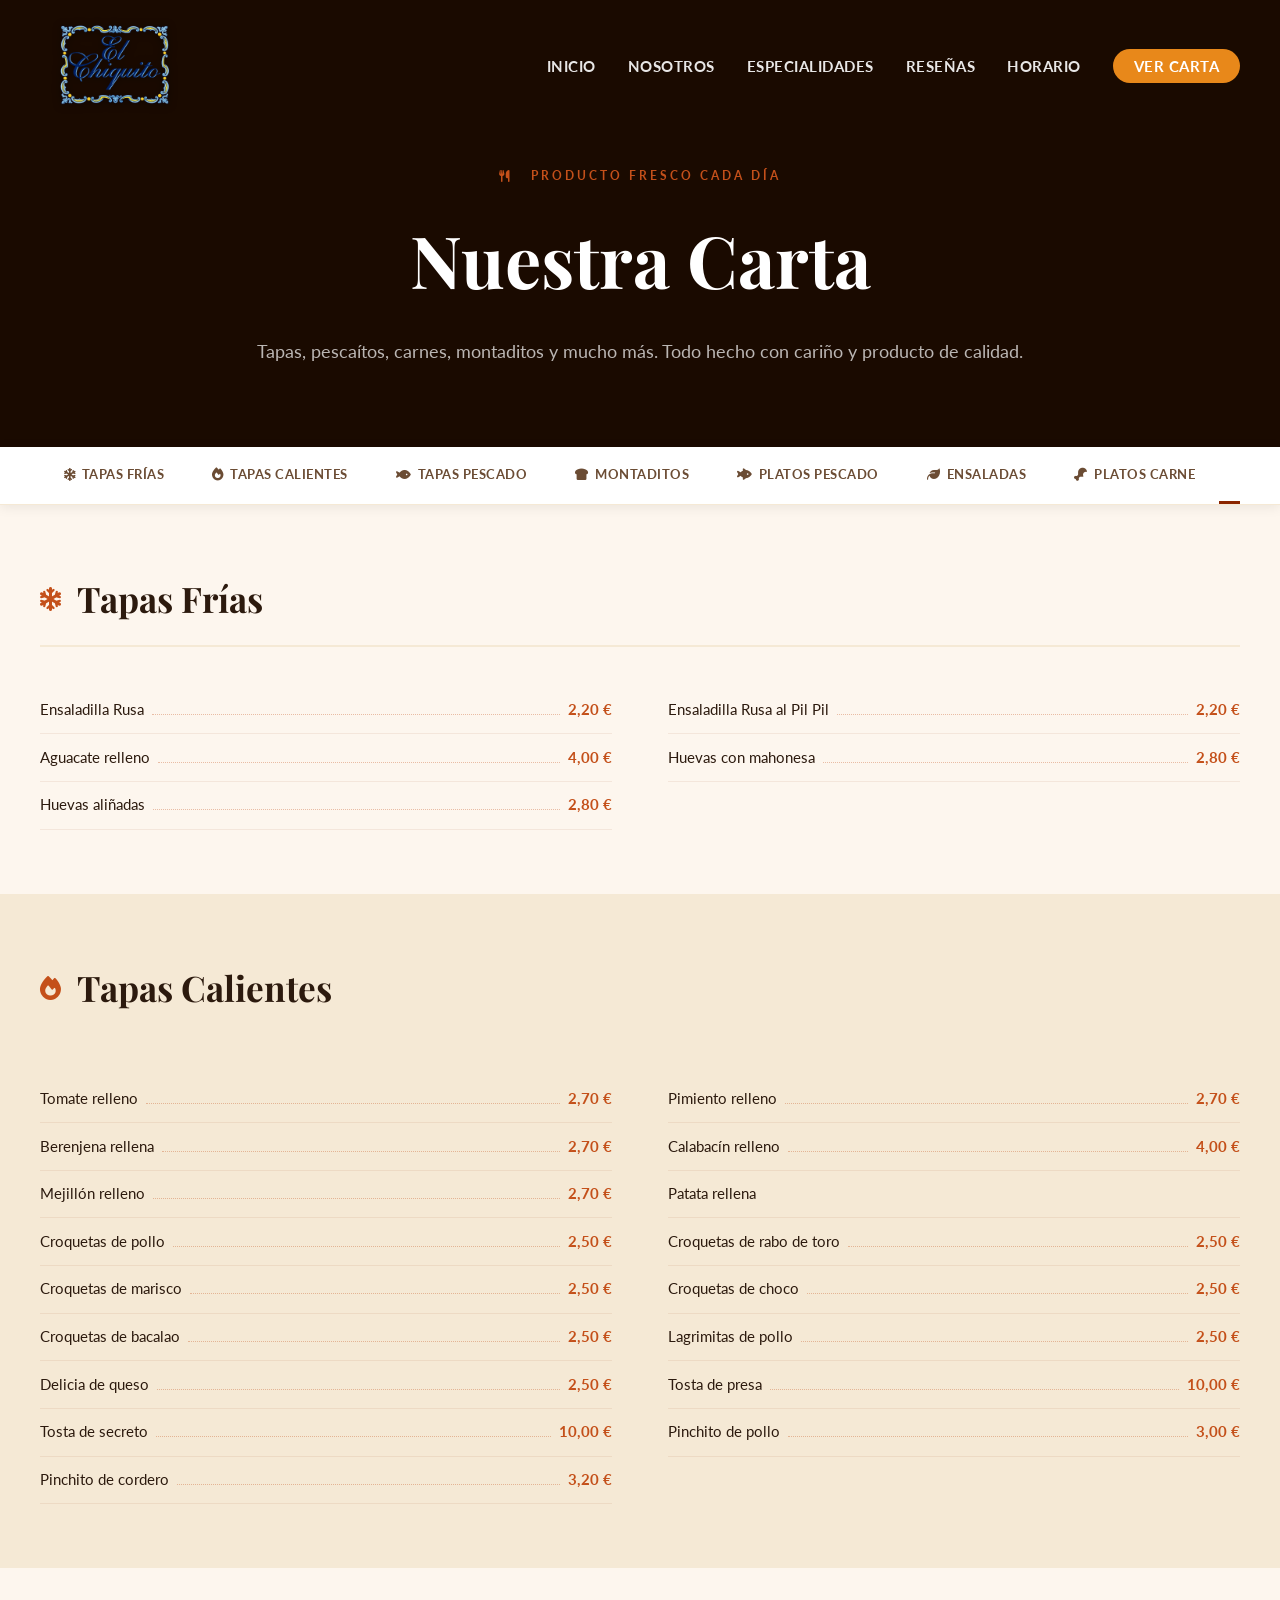
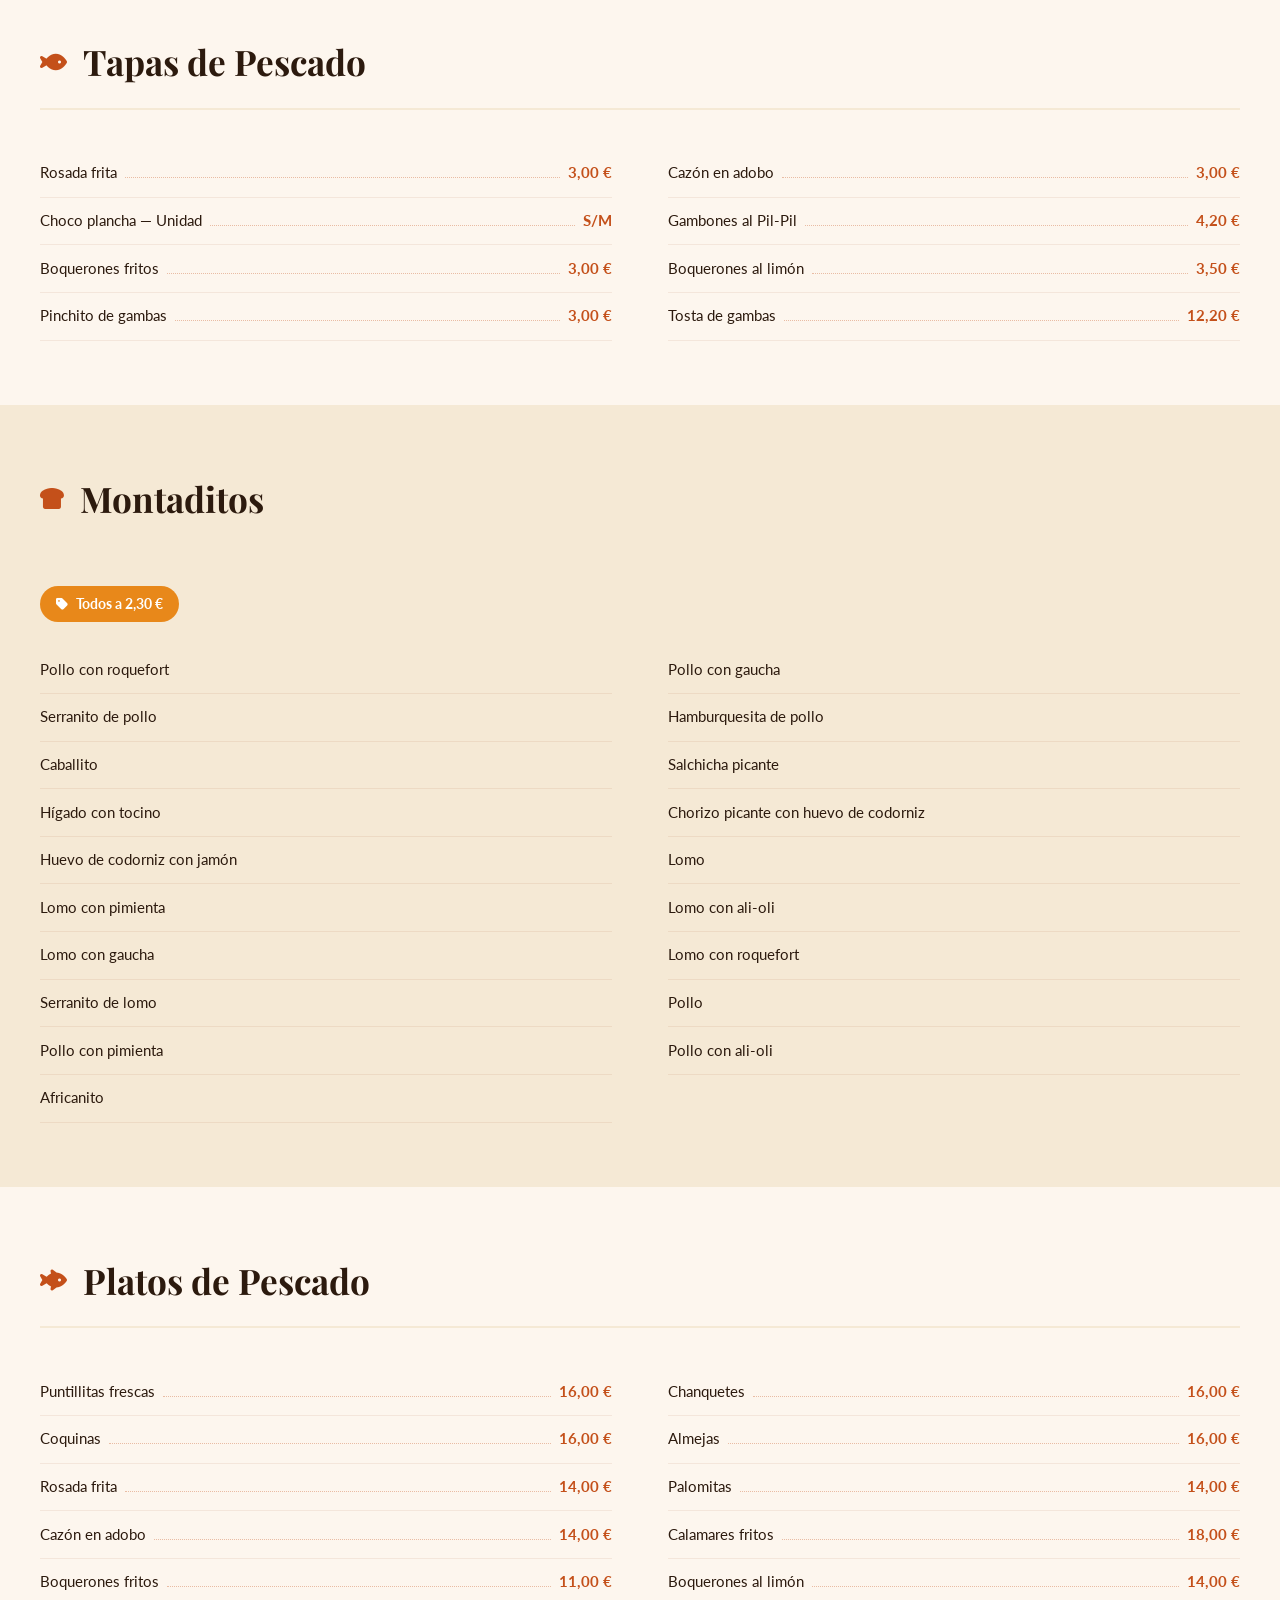
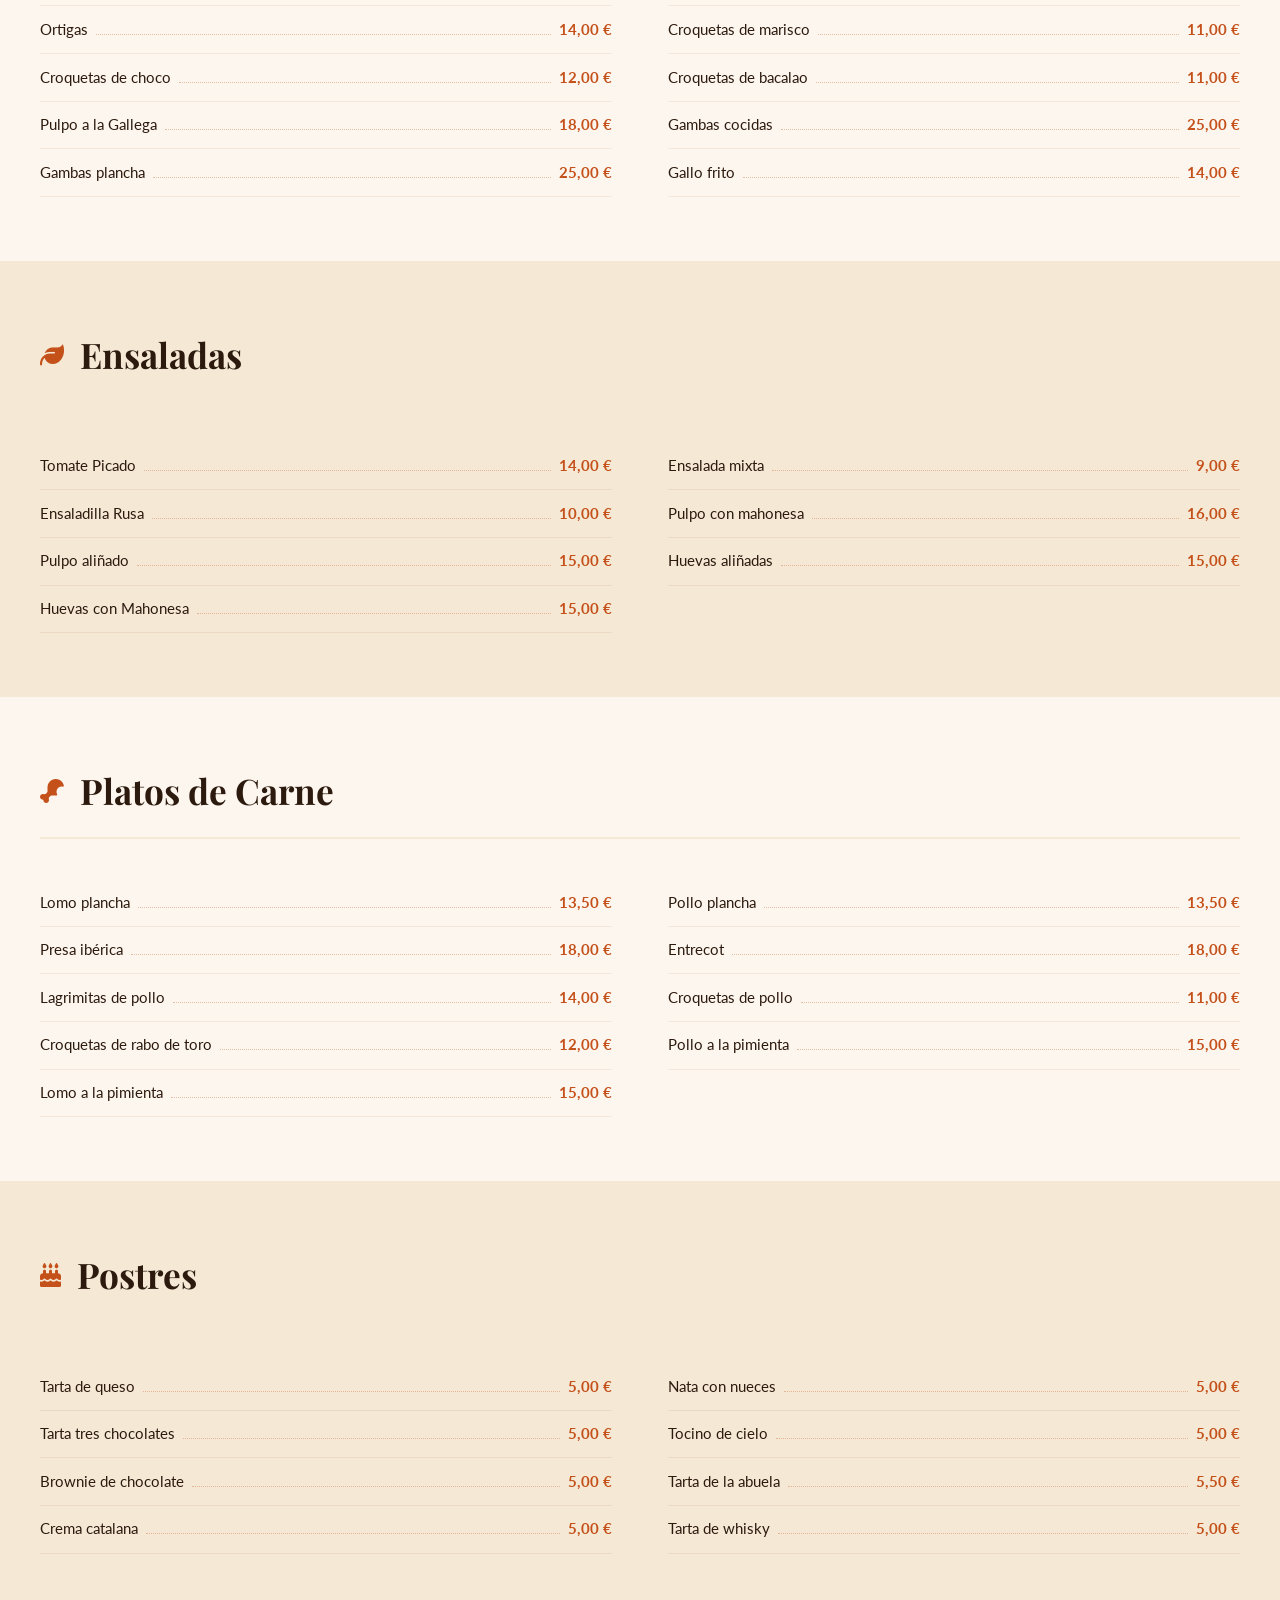
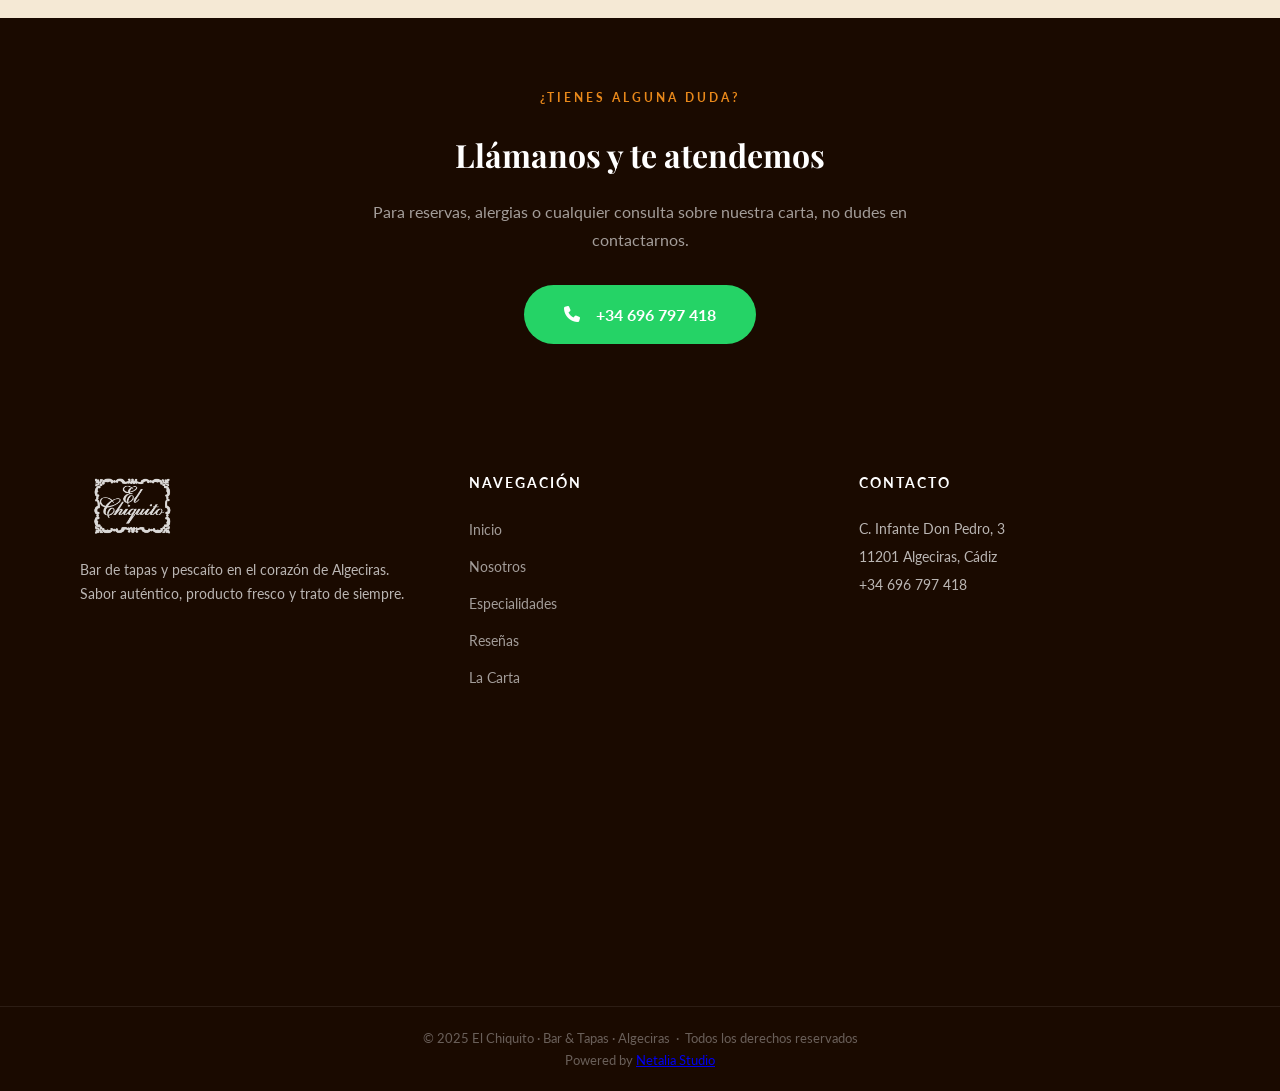
<file: carta.html>
<!DOCTYPE html>
<html lang="es">
<head>
  <meta charset="UTF-8">
  <meta name="viewport" content="width=device-width, initial-scale=1.0">
  <title>La Carta — El Chiquito · Algeciras</title>
  <meta name="description" content="Carta completa de El Chiquito: tapas, platos de pescado, carne, ensaladas, montaditos y postres. Bar de tapas en Algeciras, Campo de Gibraltar.">
  <meta name="robots" content="index, follow">
  <link rel="canonical" href="https://barchiquito.es/carta.html">

  <!-- Open Graph -->
  <meta property="og:type" content="website">
  <meta property="og:url" content="https://barchiquito.es/carta.html">
  <meta property="og:title" content="La Carta — El Chiquito · Algeciras">
  <meta property="og:description" content="Carta completa de El Chiquito: tapas, platos de pescado, carne, ensaladas, montaditos y postres.">
  <meta property="og:image" content="https://barchiquito.es/bar-el-chiquito-algeciras.webp">
  <meta property="og:locale" content="es_ES">
  <meta property="og:site_name" content="Bar El Chiquito">

  <!-- Twitter Card -->
  <meta name="twitter:card" content="summary_large_image">
  <meta name="twitter:title" content="La Carta — El Chiquito · Algeciras">
  <meta name="twitter:description" content="Carta completa de El Chiquito: tapas, platos de pescado, carne, ensaladas, montaditos y postres.">
  <meta name="twitter:image" content="https://barchiquito.es/bar-el-chiquito-algeciras.webp">

  <!-- Favicon -->
  <link rel="icon" href="favicon.svg" type="image/svg+xml">
  <link rel="apple-touch-icon" href="assets/logo.webp">

  <!-- Preconnect -->
  <link rel="preconnect" href="https://fonts.googleapis.com">
  <link rel="preconnect" href="https://fonts.gstatic.com" crossorigin>
  <link rel="preconnect" href="https://cdnjs.cloudflare.com">

  <!-- Google Fonts -->
  <link href="https://fonts.googleapis.com/css2?family=Playfair+Display:wght@400;600;700&family=Lato:wght@300;400;700&display=swap" rel="stylesheet">

  <!-- Estilos -->
  <link rel="stylesheet" href="assets/css/style.css">
  <link rel="stylesheet" href="https://cdnjs.cloudflare.com/ajax/libs/font-awesome/6.5.0/css/all.min.css">

  <!-- Schema.org: Menú -->
  <script type="application/ld+json">
  {
    "@context": "https://schema.org",
    "@type": "Menu",
    "name": "Carta de Bar El Chiquito",
    "url": "https://barchiquito.es/carta.html",
    "inLanguage": "es",
    "hasMenuSection": [
      { "@type": "MenuSection", "name": "Tapas Frías" },
      { "@type": "MenuSection", "name": "Tapas Calientes" },
      { "@type": "MenuSection", "name": "Tapas de Pescado" },
      { "@type": "MenuSection", "name": "Montaditos" },
      { "@type": "MenuSection", "name": "Platos de Pescado" },
      { "@type": "MenuSection", "name": "Ensaladas" },
      { "@type": "MenuSection", "name": "Platos de Carne" },
      { "@type": "MenuSection", "name": "Postres" }
    ]
  }
  </script>
</head>
<body>

  <!-- NAVBAR -->
  <nav class="navbar scrolled">
    <a href="index.html" class="navbar-brand">
      <img src="assets/logo.webp" alt="El Chiquito" class="navbar-logo">
    </a>
    <ul class="nav-links">
      <li><a href="index.html">Inicio</a></li>
      <li><a href="index.html#nosotros">Nosotros</a></li>
      <li><a href="index.html#especialidades">Especialidades</a></li>
      <li><a href="index.html#resenas">Reseñas</a></li>
      <li><a href="index.html#horario">Horario</a></li>
      <li><a href="carta.html" class="nav-cta active">Ver Carta</a></li>
    </ul>
    <button class="hamburger" aria-label="Abrir menú">
      <span></span><span></span><span></span>
    </button>
  </nav>

  <!-- CARTA HERO -->
  <div class="carta-hero">
    <div class="carta-hero-content">
      <span class="section-label"><i class="fa-solid fa-utensils"></i> &nbsp; Producto fresco cada día</span>
      <h1>Nuestra Carta</h1>
      <p>Tapas, pescaítos, carnes, montaditos y mucho más. Todo hecho con cariño y producto de calidad.</p>
    </div>
  </div>

  <!-- CARTA NAV TABS -->
  <nav class="carta-nav">
    <div class="carta-nav-inner">
      <a href="#tapas-frias" class="carta-tab active"><i class="fa-solid fa-snowflake"></i> Tapas Frías</a>
      <a href="#tapas-calientes" class="carta-tab"><i class="fa-solid fa-fire"></i> Tapas Calientes</a>
      <a href="#tapas-pescado" class="carta-tab"><i class="fa-solid fa-fish"></i> Tapas Pescado</a>
      <a href="#montaditos" class="carta-tab"><i class="fa-solid fa-bread-slice"></i> Montaditos</a>
      <a href="#platos-pescado" class="carta-tab"><i class="fa-solid fa-fish-fins"></i> Platos Pescado</a>
      <a href="#ensaladas" class="carta-tab"><i class="fa-solid fa-leaf"></i> Ensaladas</a>
      <a href="#platos-carne" class="carta-tab"><i class="fa-solid fa-drumstick-bite"></i> Platos Carne</a>
      <a href="#postres" class="carta-tab"><i class="fa-solid fa-cake-candles"></i> Postres</a>
    </div>
  </nav>

  <!-- CARTA CONTENT -->
  <div class="carta-wrapper">

    <!-- TAPAS FRÍAS -->
    <div class="carta-section-wrap" id="tapas-frias" data-section="tapas-frias">
      <div class="carta-inner">
        <div class="carta-section-title reveal">
          <i class="fa-solid fa-snowflake"></i>
          <h2>Tapas Frías</h2>
        </div>
        <div class="menu-grid reveal">
          <div class="menu-item"><span class="menu-item-name">Ensaladilla Rusa</span><span class="menu-item-dots"></span><span class="menu-item-price">2,20 €</span></div>
          <div class="menu-item"><span class="menu-item-name">Ensaladilla Rusa al Pil Pil</span><span class="menu-item-dots"></span><span class="menu-item-price">2,20 €</span></div>
          <div class="menu-item"><span class="menu-item-name">Aguacate relleno</span><span class="menu-item-dots"></span><span class="menu-item-price">4,00 €</span></div>
          <div class="menu-item"><span class="menu-item-name">Huevas con mahonesa</span><span class="menu-item-dots"></span><span class="menu-item-price">2,80 €</span></div>
          <div class="menu-item"><span class="menu-item-name">Huevas aliñadas</span><span class="menu-item-dots"></span><span class="menu-item-price">2,80 €</span></div>
        </div>
      </div>
    </div>

    <!-- TAPAS CALIENTES -->
    <div class="carta-section-wrap" id="tapas-calientes" data-section="tapas-calientes">
      <div class="carta-inner">
        <div class="carta-section-title reveal">
          <i class="fa-solid fa-fire"></i>
          <h2>Tapas Calientes</h2>
        </div>
        <div class="menu-grid reveal">
          <div class="menu-item"><span class="menu-item-name">Tomate relleno</span><span class="menu-item-dots"></span><span class="menu-item-price">2,70 €</span></div>
          <div class="menu-item"><span class="menu-item-name">Pimiento relleno</span><span class="menu-item-dots"></span><span class="menu-item-price">2,70 €</span></div>
          <div class="menu-item"><span class="menu-item-name">Berenjena rellena</span><span class="menu-item-dots"></span><span class="menu-item-price">2,70 €</span></div>
          <div class="menu-item"><span class="menu-item-name">Calabacín relleno</span><span class="menu-item-dots"></span><span class="menu-item-price">4,00 €</span></div>
          <div class="menu-item"><span class="menu-item-name">Mejillón relleno</span><span class="menu-item-dots"></span><span class="menu-item-price">2,70 €</span></div>
          <div class="menu-item"><span class="menu-item-name">Patata rellena</span></div>
          <div class="menu-item"><span class="menu-item-name">Croquetas de pollo</span><span class="menu-item-dots"></span><span class="menu-item-price">2,50 €</span></div>
          <div class="menu-item"><span class="menu-item-name">Croquetas de rabo de toro</span><span class="menu-item-dots"></span><span class="menu-item-price">2,50 €</span></div>
          <div class="menu-item"><span class="menu-item-name">Croquetas de marisco</span><span class="menu-item-dots"></span><span class="menu-item-price">2,50 €</span></div>
          <div class="menu-item"><span class="menu-item-name">Croquetas de choco</span><span class="menu-item-dots"></span><span class="menu-item-price">2,50 €</span></div>
          <div class="menu-item"><span class="menu-item-name">Croquetas de bacalao</span><span class="menu-item-dots"></span><span class="menu-item-price">2,50 €</span></div>
          <div class="menu-item"><span class="menu-item-name">Lagrimitas de pollo</span><span class="menu-item-dots"></span><span class="menu-item-price">2,50 €</span></div>
          <div class="menu-item"><span class="menu-item-name">Delicia de queso</span><span class="menu-item-dots"></span><span class="menu-item-price">2,50 €</span></div>
          <div class="menu-item"><span class="menu-item-name">Tosta de presa</span><span class="menu-item-dots"></span><span class="menu-item-price">10,00 €</span></div>
          <div class="menu-item"><span class="menu-item-name">Tosta de secreto</span><span class="menu-item-dots"></span><span class="menu-item-price">10,00 €</span></div>
          <div class="menu-item"><span class="menu-item-name">Pinchito de pollo</span><span class="menu-item-dots"></span><span class="menu-item-price">3,00 €</span></div>
          <div class="menu-item"><span class="menu-item-name">Pinchito de cordero</span><span class="menu-item-dots"></span><span class="menu-item-price">3,20 €</span></div>
        </div>
      </div>
    </div>

    <!-- TAPAS DE PESCADO -->
    <div class="carta-section-wrap" id="tapas-pescado" data-section="tapas-pescado">
      <div class="carta-inner">
        <div class="carta-section-title reveal">
          <i class="fa-solid fa-fish"></i>
          <h2>Tapas de Pescado</h2>
        </div>
        <div class="menu-grid reveal">
          <div class="menu-item"><span class="menu-item-name">Rosada frita</span><span class="menu-item-dots"></span><span class="menu-item-price">3,00 €</span></div>
          <div class="menu-item"><span class="menu-item-name">Cazón en adobo</span><span class="menu-item-dots"></span><span class="menu-item-price">3,00 €</span></div>
          <div class="menu-item"><span class="menu-item-name">Choco plancha — Unidad</span><span class="menu-item-dots"></span><span class="menu-item-price">S/M</span></div>
          <div class="menu-item"><span class="menu-item-name">Gambones al Pil-Pil</span><span class="menu-item-dots"></span><span class="menu-item-price">4,20 €</span></div>
          <div class="menu-item"><span class="menu-item-name">Boquerones fritos</span><span class="menu-item-dots"></span><span class="menu-item-price">3,00 €</span></div>
          <div class="menu-item"><span class="menu-item-name">Boquerones al limón</span><span class="menu-item-dots"></span><span class="menu-item-price">3,50 €</span></div>
          <div class="menu-item"><span class="menu-item-name">Pinchito de gambas</span><span class="menu-item-dots"></span><span class="menu-item-price">3,00 €</span></div>
          <div class="menu-item"><span class="menu-item-name">Tosta de gambas</span><span class="menu-item-dots"></span><span class="menu-item-price">12,20 €</span></div>
        </div>
      </div>
    </div>

    <!-- MONTADITOS -->
    <div class="carta-section-wrap" id="montaditos" data-section="montaditos">
      <div class="carta-inner">
        <div class="carta-section-title reveal">
          <i class="fa-solid fa-bread-slice"></i>
          <h2>Montaditos</h2>
        </div>
        <div class="reveal">
          <span class="montaditos-note"><i class="fa-solid fa-tag"></i> Todos a 2,30 €</span>
        </div>
        <div class="menu-grid reveal">
          <div class="menu-item"><span class="menu-item-name">Pollo con roquefort</span></div>
          <div class="menu-item"><span class="menu-item-name">Pollo con gaucha</span></div>
          <div class="menu-item"><span class="menu-item-name">Serranito de pollo</span></div>
          <div class="menu-item"><span class="menu-item-name">Hamburquesita de pollo</span></div>
          <div class="menu-item"><span class="menu-item-name">Caballito</span></div>
          <div class="menu-item"><span class="menu-item-name">Salchicha picante</span></div>
          <div class="menu-item"><span class="menu-item-name">Hígado con tocino</span></div>
          <div class="menu-item"><span class="menu-item-name">Chorizo picante con huevo de codorniz</span></div>
          <div class="menu-item"><span class="menu-item-name">Huevo de codorniz con jamón</span></div>
          <div class="menu-item"><span class="menu-item-name">Lomo</span></div>
          <div class="menu-item"><span class="menu-item-name">Lomo con pimienta</span></div>
          <div class="menu-item"><span class="menu-item-name">Lomo con ali-oli</span></div>
          <div class="menu-item"><span class="menu-item-name">Lomo con gaucha</span></div>
          <div class="menu-item"><span class="menu-item-name">Lomo con roquefort</span></div>
          <div class="menu-item"><span class="menu-item-name">Serranito de lomo</span></div>
          <div class="menu-item"><span class="menu-item-name">Pollo</span></div>
          <div class="menu-item"><span class="menu-item-name">Pollo con pimienta</span></div>
          <div class="menu-item"><span class="menu-item-name">Pollo con ali-oli</span></div>
          <div class="menu-item"><span class="menu-item-name">Africanito</span></div>
          
        </div>
      </div>
    </div>

    <!-- PLATOS DE PESCADO -->
    <div class="carta-section-wrap" id="platos-pescado" data-section="platos-pescado">
      <div class="carta-inner">
        <div class="carta-section-title reveal">
          <i class="fa-solid fa-fish-fins"></i>
          <h2>Platos de Pescado</h2>
        </div>
        <div class="menu-grid reveal">
          <div class="menu-item"><span class="menu-item-name">Puntillitas frescas</span><span class="menu-item-dots"></span><span class="menu-item-price">16,00 €</span></div>
          <div class="menu-item"><span class="menu-item-name">Chanquetes</span><span class="menu-item-dots"></span><span class="menu-item-price">16,00 €</span></div>
          <div class="menu-item"><span class="menu-item-name">Coquinas</span><span class="menu-item-dots"></span><span class="menu-item-price">16,00 €</span></div>
          <div class="menu-item"><span class="menu-item-name">Almejas</span><span class="menu-item-dots"></span><span class="menu-item-price">16,00 €</span></div>
          <div class="menu-item"><span class="menu-item-name">Rosada frita</span><span class="menu-item-dots"></span><span class="menu-item-price">14,00 €</span></div>
          <div class="menu-item"><span class="menu-item-name">Palomitas</span><span class="menu-item-dots"></span><span class="menu-item-price">14,00 €</span></div>
          <div class="menu-item"><span class="menu-item-name">Cazón en adobo</span><span class="menu-item-dots"></span><span class="menu-item-price">14,00 €</span></div>
          <div class="menu-item"><span class="menu-item-name">Calamares fritos</span><span class="menu-item-dots"></span><span class="menu-item-price">18,00 €</span></div>
          <div class="menu-item"><span class="menu-item-name">Boquerones fritos</span><span class="menu-item-dots"></span><span class="menu-item-price">11,00 €</span></div>
          <div class="menu-item"><span class="menu-item-name">Boquerones al limón</span><span class="menu-item-dots"></span><span class="menu-item-price">14,00 €</span></div>
          <div class="menu-item"><span class="menu-item-name">Ortigas</span><span class="menu-item-dots"></span><span class="menu-item-price">14,00 €</span></div>
          <div class="menu-item"><span class="menu-item-name">Croquetas de marisco</span><span class="menu-item-dots"></span><span class="menu-item-price">11,00 €</span></div>
          <div class="menu-item"><span class="menu-item-name">Croquetas de choco</span><span class="menu-item-dots"></span><span class="menu-item-price">12,00 €</span></div>
          <div class="menu-item"><span class="menu-item-name">Croquetas de bacalao</span><span class="menu-item-dots"></span><span class="menu-item-price">11,00 €</span></div>
          <div class="menu-item"><span class="menu-item-name">Pulpo a la Gallega</span><span class="menu-item-dots"></span><span class="menu-item-price">18,00 €</span></div>
          <div class="menu-item"><span class="menu-item-name">Gambas cocidas</span><span class="menu-item-dots"></span><span class="menu-item-price">25,00 €</span></div>
          <div class="menu-item"><span class="menu-item-name">Gambas plancha</span><span class="menu-item-dots"></span><span class="menu-item-price">25,00 €</span></div>
          <div class="menu-item"><span class="menu-item-name">Gallo frito</span><span class="menu-item-dots"></span><span class="menu-item-price">14,00 €</span></div>
        </div>
      </div>
    </div>

    <!-- ENSALADAS -->
    <div class="carta-section-wrap" id="ensaladas" data-section="ensaladas">
      <div class="carta-inner">
        <div class="carta-section-title reveal">
          <i class="fa-solid fa-leaf"></i>
          <h2>Ensaladas</h2>
        </div>
        <div class="menu-grid reveal">
          <div class="menu-item"><span class="menu-item-name">Tomate Picado</span><span class="menu-item-dots"></span><span class="menu-item-price">14,00 €</span></div>
          <div class="menu-item"><span class="menu-item-name">Ensalada mixta</span><span class="menu-item-dots"></span><span class="menu-item-price">9,00 €</span></div>
          <div class="menu-item"><span class="menu-item-name">Ensaladilla Rusa</span><span class="menu-item-dots"></span><span class="menu-item-price">10,00 €</span></div>
          <div class="menu-item"><span class="menu-item-name">Pulpo con mahonesa</span><span class="menu-item-dots"></span><span class="menu-item-price">16,00 €</span></div>
          <div class="menu-item"><span class="menu-item-name">Pulpo aliñado</span><span class="menu-item-dots"></span><span class="menu-item-price">15,00 €</span></div>
          <div class="menu-item"><span class="menu-item-name">Huevas aliñadas</span><span class="menu-item-dots"></span><span class="menu-item-price">15,00 €</span></div>
          <div class="menu-item"><span class="menu-item-name">Huevas con Mahonesa</span><span class="menu-item-dots"></span><span class="menu-item-price">15,00 €</span></div>
        </div>
      </div>
    </div>

    <!-- PLATOS DE CARNE -->
    <div class="carta-section-wrap" id="platos-carne" data-section="platos-carne">
      <div class="carta-inner">
        <div class="carta-section-title reveal">
          <i class="fa-solid fa-drumstick-bite"></i>
          <h2>Platos de Carne</h2>
        </div>
        <div class="menu-grid reveal">
          <div class="menu-item"><span class="menu-item-name">Lomo plancha</span><span class="menu-item-dots"></span><span class="menu-item-price">13,50 €</span></div>
          <div class="menu-item"><span class="menu-item-name">Pollo plancha</span><span class="menu-item-dots"></span><span class="menu-item-price">13,50 €</span></div>
          <div class="menu-item"><span class="menu-item-name">Presa ibérica</span><span class="menu-item-dots"></span><span class="menu-item-price">18,00 €</span></div>
          <div class="menu-item"><span class="menu-item-name">Entrecot</span><span class="menu-item-dots"></span><span class="menu-item-price">18,00 €</span></div>
          <div class="menu-item"><span class="menu-item-name">Lagrimitas de pollo</span><span class="menu-item-dots"></span><span class="menu-item-price">14,00 €</span></div>
          <div class="menu-item"><span class="menu-item-name">Croquetas de pollo</span><span class="menu-item-dots"></span><span class="menu-item-price">11,00 €</span></div>
          <div class="menu-item"><span class="menu-item-name">Croquetas de rabo de toro</span><span class="menu-item-dots"></span><span class="menu-item-price">12,00 €</span></div>
          <div class="menu-item"><span class="menu-item-name">Pollo a la pimienta</span><span class="menu-item-dots"></span><span class="menu-item-price">15,00 €</span></div>
          <div class="menu-item"><span class="menu-item-name">Lomo a la pimienta</span><span class="menu-item-dots"></span><span class="menu-item-price">15,00 €</span></div>
        </div>
      </div>
    </div>

    <!-- POSTRES -->
    <div class="carta-section-wrap" id="postres" data-section="postres">
      <div class="carta-inner">
        <div class="carta-section-title reveal">
          <i class="fa-solid fa-cake-candles"></i>
          <h2>Postres</h2>
        </div>
        <div class="menu-grid reveal">
          <div class="menu-item"><span class="menu-item-name">Tarta de queso</span><span class="menu-item-dots"></span><span class="menu-item-price">5,00 €</span></div>
          <div class="menu-item"><span class="menu-item-name">Nata con nueces</span><span class="menu-item-dots"></span><span class="menu-item-price">5,00 €</span></div>
          <div class="menu-item"><span class="menu-item-name">Tarta tres chocolates</span><span class="menu-item-dots"></span><span class="menu-item-price">5,00 €</span></div>
          <div class="menu-item"><span class="menu-item-name">Tocino de cielo</span><span class="menu-item-dots"></span><span class="menu-item-price">5,00 €</span></div>
          <div class="menu-item"><span class="menu-item-name">Brownie de chocolate</span><span class="menu-item-dots"></span><span class="menu-item-price">5,00 €</span></div>
          <div class="menu-item"><span class="menu-item-name">Tarta de la abuela</span><span class="menu-item-dots"></span><span class="menu-item-price">5,50 €</span></div>
          <div class="menu-item"><span class="menu-item-name">Crema catalana</span><span class="menu-item-dots"></span><span class="menu-item-price">5,00 €</span></div>
          <div class="menu-item"><span class="menu-item-name">Tarta de whisky</span><span class="menu-item-dots"></span><span class="menu-item-price">5,00 €</span></div>
        </div>
      </div>
    </div>

  </div><!-- end carta-wrapper -->

  <!-- CTA LLAMADA -->
  <section style="background: var(--color-bg-dark); padding:4rem 2.5rem; text-align:center;">
    <div style="max-width:600px; margin:0 auto;">
      <span class="section-label" style="color:var(--color-accent);">¿Tienes alguna duda?</span>
      <h2 style="font-family:var(--font-heading); color:#fff; font-size:2rem; margin:0.5rem 0 1rem;">Llámanos y te atendemos</h2>
      <p style="color:rgba(255,255,255,0.6); margin-bottom:2rem;">Para reservas, alergias o cualquier consulta sobre nuestra carta, no dudes en contactarnos.</p>
      <a href="tel:+34696797418" class="btn btn-phone">
        <i class="fa-solid fa-phone"></i> &nbsp; +34 696 797 418
      </a>
    </div>
  </section>

  <!-- FOOTER -->
  <footer>
    <div class="footer-top">
      <div class="footer-brand">
        <img src="assets/logo.webp" alt="El Chiquito" class="footer-logo" loading="lazy">
        <p>Bar de tapas y pescaíto en el corazón de Algeciras. Sabor auténtico, producto fresco y trato de siempre.</p>
      </div>
      <div class="footer-links">
        <h4>Navegación</h4>
        <ul>
          <li><a href="index.html">Inicio</a></li>
          <li><a href="index.html#nosotros">Nosotros</a></li>
          <li><a href="index.html#especialidades">Especialidades</a></li>
          <li><a href="index.html#resenas">Reseñas</a></li>
          <li><a href="carta.html">La Carta</a></li>
        </ul>
      </div>
      <div class="footer-contact-col">
        <h4>Contacto</h4>
        <p>
          C. Infante Don Pedro, 3<br>
          11201 Algeciras, Cádiz<br>
          <a href="tel:+34696797418">+34 696 797 418</a>
        </p>
      </div>
    </div>
    <div class="footer-map">
      <iframe
        src="https://www.google.com/maps/embed?pb=!1m18!1m12!1m3!1d5794.081063082953!2d-5.4459231512321065!3d36.13396086297535!2m3!1f0!2f0!3f0!3m2!1i1024!2i768!4f13.1!3m3!1m2!1s0xd0c94cc4cfba1b1%3A0x28b49e5b8cda1c53!2sBar%20El%20Chiquito!5e0!3m2!1ses!2ses!4v1774202901688!5m2!1ses!2ses"
        width="100%" height="250"
        style="border:0;" allowfullscreen="" loading="lazy"
        referrerpolicy="no-referrer-when-downgrade">
      </iframe>
    </div>
    <div class="footer-bottom">
      <p>© 2025 El Chiquito · Bar & Tapas · Algeciras &nbsp;·&nbsp; Todos los derechos reservados</p>
      <p>Powered by <a href="https://netaliastudio.com" target="_blank" rel="noopener">Netalia Studio</a></p>
    </div>
  </footer>

  <script src="assets/js/main.js" defer></script>
</body>
</html>
</file>
<file: assets/css/style.css>
:root {
  --color-primary: #8b2500;
  --color-secondary: #c4501a;
  --color-accent: #e8881a;
  --color-gold: #d4a017;
  --color-bg: #fdf6ee;
  --color-bg-dark: #1a0a00;
  --color-text: #2c1a0e;
  --color-text-light: #6b4c34;
  --color-cream: #f5e9d5;
  --font-heading: "Playfair Display", serif;
  --font-body: "Lato", sans-serif;
  --transition: 0.3s ease;
  --radius: 10px;
  --shadow: 0 4px 20px rgba(0, 0, 0, 0.12);
  --shadow-hover: 0 8px 32px rgba(0, 0, 0, 0.2);
}

* {
  margin: 0;
  padding: 0;
  box-sizing: border-box;
}

html {
  scroll-behavior: smooth;
}

body {
  font-family: var(--font-body);
  background: var(--color-bg);
  color: var(--color-text);
  line-height: 1.7;
}

/* ===================== NAVBAR ===================== */
.navbar {
  position: fixed;
  top: 0;
  left: 0;
  right: 0;
  z-index: 1000;
  display: flex;
  align-items: center;
  justify-content: space-between;
  padding: 1rem 2.5rem;
  background: transparent;
  transition:
    background var(--transition),
    box-shadow var(--transition);
}

.navbar.scrolled {
  background: var(--color-bg-dark);
  box-shadow: 0 2px 20px rgba(0, 0, 0, 0.4);
}

.navbar-brand {
  display: flex;
  align-items: center;
  text-decoration: none;
}

.navbar-logo {
  height: 56px;
  width: auto;
  object-fit: contain;
  filter: drop-shadow(0 2px 6px rgba(0, 0, 0, 0.5));
  transition: transform var(--transition);
}

.navbar-logo:hover {
  transform: scale(1.04);
}

.nav-links {
  display: flex;
  gap: 2rem;
  list-style: none;
}

.nav-links a {
  color: rgba(255, 255, 255, 0.9);
  text-decoration: none;
  font-size: 0.95rem;
  font-weight: 700;
  letter-spacing: 0.5px;
  text-transform: uppercase;
  transition: color var(--transition);
  position: relative;
}

.nav-links a::after {
  content: "";
  position: absolute;
  bottom: -4px;
  left: 0;
  width: 0;
  height: 2px;
  background: var(--color-accent);
  transition: width var(--transition);
}

.nav-links a:hover {
  color: var(--color-accent);
}
.nav-links a:hover::after {
  width: 100%;
}
.nav-links a.active {
  color: var(--color-accent);
}
.nav-links a.active::after {
  width: 100%;
}

.nav-cta {
  background: var(--color-accent);
  color: #fff !important;
  padding: 0.5rem 1.3rem;
  border-radius: 30px;
  transition:
    background var(--transition),
    transform var(--transition) !important;
}

.nav-cta:hover {
  background: var(--color-secondary) !important;
  transform: translateY(-2px);
}

.nav-cta::after {
  display: none !important;
}

.hamburger {
  display: none;
  flex-direction: column;
  gap: 5px;
  cursor: pointer;
  background: none;
  border: none;
  padding: 4px;
}

.hamburger span {
  display: block;
  width: 26px;
  height: 2px;
  background: #fff;
  border-radius: 2px;
  transition: var(--transition);
}

/* ===================== HERO ===================== */
.hero {
  height: 100vh;
  min-height: 600px;
  position: relative;
  display: flex;
  align-items: center;
  justify-content: center;
  text-align: center;
  overflow: hidden;
}

.hero-bg {
  position: absolute;
  inset: 0;
  background-image: url("https://source.unsplash.com/1600x900/?spanish,tapas,bar,food");
  background-size: cover;
  background-position: center;
  transform: scale(1.05);
  transition: transform 8s ease;
}

.hero-bg.loaded {
  transform: scale(1);
}

.hero-overlay {
  position: absolute;
  inset: 0;
  background: linear-gradient(
    to bottom,
    rgba(26, 10, 0, 0.55) 0%,
    rgba(26, 10, 0, 0.75) 100%
  );
}

.hero-content {
  position: relative;
  z-index: 2;
  padding: 0 1.5rem;
  max-width: 800px;
}

.hero-label {
  display: inline-block;
  font-size: 0.8rem;
  font-weight: 700;
  letter-spacing: 3px;
  text-transform: uppercase;
  color: var(--color-accent);
  margin-bottom: 1rem;
  opacity: 0;
  animation: fadeUp 0.8s ease 0.2s forwards;
}

.hero-title {
  font-family: var(--font-heading);
  font-size: clamp(3rem, 8vw, 6rem);
  color: #fff;
  line-height: 1.1;
  margin-bottom: 1rem;
  opacity: 0;
  animation: fadeUp 0.8s ease 0.4s forwards;
}

.hero-title span {
  color: var(--color-accent);
}

.hero-subtitle {
  font-size: 1.15rem;
  color: rgba(255, 255, 255, 0.85);
  max-width: 550px;
  margin: 0 auto 2rem;
  opacity: 0;
  animation: fadeUp 0.8s ease 0.6s forwards;
}

.hero-actions {
  display: flex;
  gap: 1rem;
  justify-content: center;
  flex-wrap: wrap;
  opacity: 0;
  animation: fadeUp 0.8s ease 0.8s forwards;
}

.scroll-hint {
  position: absolute;
  bottom: 2rem;
  left: 50%;
  transform: translateX(-50%);
  z-index: 2;
  display: flex;
  flex-direction: column;
  align-items: center;
  gap: 0.4rem;
  color: rgba(255, 255, 255, 0.5);
  font-size: 0.75rem;
  letter-spacing: 2px;
  text-transform: uppercase;
  animation: bounce 2s infinite;
}

.scroll-hint i {
  font-size: 1.2rem;
}

/* ===================== BUTTONS ===================== */
.btn {
  display: inline-flex;
  align-items: center;
  gap: 0.5rem;
  padding: 0.85rem 2rem;
  border-radius: 50px;
  font-weight: 700;
  font-size: 0.95rem;
  text-decoration: none;
  border: none;
  cursor: pointer;
  transition:
    transform var(--transition),
    box-shadow var(--transition),
    background var(--transition);
}

.btn:hover {
  transform: translateY(-3px);
  box-shadow: 0 8px 24px rgba(0, 0, 0, 0.25);
}

.btn-primary {
  background: var(--color-accent);
  color: #fff;
}

.btn-primary:hover {
  background: var(--color-secondary);
}

.btn-outline {
  background: transparent;
  color: #fff;
  border: 2px solid rgba(255, 255, 255, 0.7);
}

.btn-outline:hover {
  background: rgba(255, 255, 255, 0.12);
  border-color: #fff;
}

.btn-dark {
  background: var(--color-bg-dark);
  color: #fff;
}

.btn-dark:hover {
  background: #300d00;
}

.btn-phone {
  background: #25d366;
  color: #fff;
  font-size: 1rem;
  padding: 1rem 2.5rem;
}

.btn-phone:hover {
  background: #1ebe5d;
}

/* ===================== SECTIONS ===================== */
section {
  padding: 6rem 2.5rem;
}

.container {
  max-width: 1200px;
  margin: 0 auto;
}

.section-label {
  display: inline-block;
  font-size: 0.75rem;
  font-weight: 700;
  letter-spacing: 3px;
  text-transform: uppercase;
  color: var(--color-secondary);
  margin-bottom: 0.75rem;
}

.section-title {
  font-family: var(--font-heading);
  font-size: clamp(2rem, 4vw, 3rem);
  color: var(--color-text);
  line-height: 1.2;
  margin-bottom: 1rem;
}

.section-subtitle {
  color: var(--color-text-light);
  font-size: 1.05rem;
  max-width: 600px;
  line-height: 1.8;
}

.section-intro {
  display: grid;
  grid-template-columns: 1fr 2fr;
  gap: 4rem;
  align-items: start;
}

/* ===================== ABOUT ===================== */
.about {
  background: #fff;
}

.about-grid {
  display: grid;
  grid-template-columns: 1fr 1fr;
  gap: 4rem;
  align-items: center;
}

.about-img {
  border-radius: var(--radius);
  overflow: hidden;
  box-shadow: var(--shadow);
  aspect-ratio: 4/3;
}

.about-img img {
  width: 100%;
  height: 100%;
  object-fit: cover;
  transition: transform 0.5s ease;
}

.about-img:hover img {
  transform: scale(1.04);
}

.about-text .section-subtitle {
  max-width: 100%;
}

.about-features {
  display: grid;
  grid-template-columns: 1fr 1fr;
  gap: 1rem;
  margin-top: 2rem;
}

.feature-item {
  display: flex;
  align-items: flex-start;
  gap: 0.75rem;
  padding: 1rem;
  background: var(--color-cream);
  border-radius: var(--radius);
}

.feature-icon {
  width: 38px;
  height: 38px;
  background: var(--color-accent);
  color: #fff;
  border-radius: 50%;
  display: flex;
  align-items: center;
  justify-content: center;
  flex-shrink: 0;
  font-size: 0.9rem;
}

.feature-item h4 {
  font-size: 0.9rem;
  font-weight: 700;
  color: var(--color-text);
  margin-bottom: 0.15rem;
}

.feature-item p {
  font-size: 0.8rem;
  color: var(--color-text-light);
}

/* ===================== SPECIALTIES ===================== */
.specialties {
  background: var(--color-bg);
}

.specialties-grid {
  display: grid;
  grid-template-columns: repeat(2, 1fr);
  gap: 1.5rem;
  margin-top: 3rem;
}

.spec-card {
  background: #fff;
  border-radius: var(--radius);
  overflow: hidden;
  box-shadow: var(--shadow);
  transition:
    transform var(--transition),
    box-shadow var(--transition);
  cursor: default;
}

.spec-card:hover {
  transform: translateY(-6px);
  box-shadow: var(--shadow-hover);
}

.spec-img {
  aspect-ratio: 4 / 3;
  overflow: hidden;
}

.spec-img img {
  width: 100%;
  height: 100%;
  object-fit: cover;
  object-position: center;
  transition: transform 0.4s ease;
}

.spec-card:hover .spec-img img {
  transform: scale(1.06);
}

.spec-body {
  padding: 1.25rem;
}

.spec-body h3 {
  font-family: var(--font-heading);
  font-size: 1.15rem;
  color: var(--color-text);
  margin-bottom: 0.4rem;
}

.spec-body p {
  font-size: 0.88rem;
  color: var(--color-text-light);
  line-height: 1.6;
}

.spec-price {
  display: inline-block;
  margin-top: 0.75rem;
  font-weight: 700;
  color: var(--color-secondary);
  font-size: 1rem;
}

/* ===================== REVIEWS ===================== */
.reviews {
  background: var(--color-cream);
}

.reviews-header {
  text-align: center;
  margin-bottom: 3rem;
}

.reviews-header .section-subtitle {
  margin: 0 auto;
}

.stars-avg {
  display: flex;
  align-items: center;
  justify-content: center;
  gap: 0.5rem;
  margin-top: 1rem;
}

.stars-avg .stars {
  color: var(--color-gold);
  font-size: 1.4rem;
}
.stars-avg .avg-score {
  font-family: var(--font-heading);
  font-size: 2rem;
  color: var(--color-text);
}
.stars-avg .avg-count {
  color: var(--color-text-light);
  font-size: 0.9rem;
}

.reviews-grid {
  display: grid;
  grid-template-columns: repeat(3, 1fr);
  gap: 1.5rem;
}

.review-card {
  background: #fff;
  border-radius: var(--radius);
  padding: 1.75rem;
  box-shadow: var(--shadow);
  position: relative;
  transition: transform var(--transition);
}

.review-card:hover {
  transform: translateY(-4px);
}

.review-quote {
  position: absolute;
  top: 1.2rem;
  right: 1.5rem;
  font-size: 3rem;
  color: var(--color-accent);
  opacity: 0.2;
  font-family: var(--font-heading);
  line-height: 1;
}

.review-stars {
  color: var(--color-gold);
  font-size: 0.9rem;
  margin-bottom: 0.75rem;
}

.review-text {
  font-size: 0.92rem;
  color: var(--color-text);
  line-height: 1.7;
  font-style: italic;
  margin-bottom: 1.25rem;
}

.review-author {
  display: flex;
  align-items: center;
  gap: 0.75rem;
}

.review-avatar {
  width: 42px;
  height: 42px;
  border-radius: 50%;
  object-fit: cover;
  border: 2px solid var(--color-cream);
}

.review-author h4 {
  font-size: 0.9rem;
  font-weight: 700;
  color: var(--color-text);
}
.review-author span {
  font-size: 0.78rem;
  color: var(--color-text-light);
}

/* ===================== HORARIO / CONTACTO ===================== */
.contact {
  background: #fff;
}

.contact-grid {
  display: grid;
  grid-template-columns: 1fr 1fr;
  gap: 4rem;
  align-items: start;
}

.horario-list {
  list-style: none;
  margin-top: 1.5rem;
}

.horario-list li {
  display: flex;
  justify-content: space-between;
  padding: 0.75rem 0;
  border-bottom: 1px solid var(--color-cream);
  font-size: 0.95rem;
}

.horario-list li span:first-child {
  color: var(--color-text-light);
}
.horario-list li span:last-child {
  font-weight: 700;
  color: var(--color-text);
}
.horario-list li.closed span:last-child {
  color: #aaa;
}

.contact-info {
  margin-top: 2rem;
  display: flex;
  flex-direction: column;
  gap: 1rem;
}

.contact-item {
  display: flex;
  align-items: center;
  gap: 1rem;
  font-size: 0.95rem;
  color: var(--color-text);
}

.contact-item i {
  width: 36px;
  height: 36px;
  background: var(--color-accent);
  color: #fff;
  border-radius: 50%;
  display: flex;
  align-items: center;
  justify-content: center;
  flex-shrink: 0;
  font-size: 0.85rem;
}

.cta-phone {
  margin-top: 2rem;
  padding: 2rem;
  background: var(--color-bg-dark);
  border-radius: var(--radius);
  text-align: center;
}

.cta-phone p {
  color: rgba(255, 255, 255, 0.7);
  font-size: 0.9rem;
  margin-bottom: 1rem;
}

/* ===================== FOOTER ===================== */
footer {
  background: var(--color-bg-dark);
  color: rgba(255, 255, 255, 0.7);
}

.footer-top {
  display: grid;
  grid-template-columns: 1fr 1fr 1fr;
  gap: 3rem;
  padding: 4rem 2.5rem 3rem;
  max-width: 1200px;
  margin: 0 auto;
}

.footer-brand h3 {
  font-family: var(--font-heading);
  font-size: 1.5rem;
  color: #fff;
  margin-bottom: 0.75rem;
}

.footer-brand h3 span {
  color: var(--color-accent);
}

.footer-brand p {
  font-size: 0.88rem;
  line-height: 1.7;
}

.footer-links h4,
.footer-contact-col h4 {
  color: #fff;
  font-size: 0.85rem;
  letter-spacing: 2px;
  text-transform: uppercase;
  margin-bottom: 1.25rem;
}

.footer-links ul {
  list-style: none;
}

.footer-links li {
  margin-bottom: 0.6rem;
}

.footer-links a {
  color: rgba(255, 255, 255, 0.6);
  text-decoration: none;
  font-size: 0.9rem;
  transition: color var(--transition);
}

.footer-links a:hover {
  color: var(--color-accent);
}

.footer-contact-col p {
  font-size: 0.88rem;
  line-height: 2;
}

.footer-contact-col a {
  color: rgba(255, 255, 255, 0.7);
  text-decoration: none;
  transition: color var(--transition);
}

.footer-contact-col a:hover {
  color: var(--color-accent);
}

.footer-map {
  width: 100%;
}

.footer-map iframe {
  width: 100%;
  height: 250px;
  border: 0;
  filter: grayscale(30%);
}

.footer-bottom {
  text-align: center;
  padding: 1.25rem 2.5rem;
  border-top: 1px solid rgba(255, 255, 255, 0.08);
  font-size: 0.82rem;
  color: rgba(255, 255, 255, 0.35);
}

/* ===================== CARTA PAGE ===================== */
.carta-hero {
  padding: 10rem 2.5rem 5rem;
  background: var(--color-bg-dark);
  text-align: center;
  position: relative;
  overflow: hidden;
}

.carta-hero::before {
  content: "";
  position: absolute;
  inset: 0;
  background-image: url("https://source.unsplash.com/1600x600/?tapas,spanish,food,restaurant");
  background-size: cover;
  background-position: center;
  opacity: 0.25;
}

.carta-hero-content {
  position: relative;
  z-index: 2;
}

.carta-hero h1 {
  font-family: var(--font-heading);
  font-size: clamp(2.5rem, 6vw, 4.5rem);
  color: #fff;
  margin-bottom: 1rem;
}

.carta-hero p {
  color: rgba(255, 255, 255, 0.7);
  font-size: 1.1rem;
}

.carta-nav {
  background: #fff;
  border-bottom: 1px solid var(--color-cream);
  position: sticky;
  top: 0;
  z-index: 100;
  box-shadow: 0 2px 12px rgba(0, 0, 0, 0.08);
}

.carta-nav-inner {
  display: flex;
  gap: 0;
  overflow-x: auto;
  scrollbar-width: none;
  max-width: 1200px;
  margin: 0 auto;
}

.carta-nav-inner::-webkit-scrollbar {
  display: none;
}

.carta-tab {
  display: inline-flex;
  align-items: center;
  gap: 0.4rem;
  padding: 1rem 1.5rem;
  font-size: 0.82rem;
  font-weight: 700;
  letter-spacing: 0.5px;
  text-transform: uppercase;
  color: var(--color-text-light);
  text-decoration: none;
  white-space: nowrap;
  border-bottom: 3px solid transparent;
  transition:
    color var(--transition),
    border-color var(--transition);
}

.carta-tab:hover {
  color: var(--color-secondary);
  border-color: var(--color-secondary);
}
.carta-tab.active {
  color: var(--color-primary);
  border-color: var(--color-primary);
}

.carta-section {
  padding: 5rem 2.5rem;
  max-width: 1200px;
  margin: 0 auto;
}

.carta-section:nth-child(even) {
  background: var(--color-cream);
}

.carta-section-title {
  display: flex;
  align-items: center;
  gap: 1rem;
  margin-bottom: 2.5rem;
  padding-bottom: 1rem;
  border-bottom: 2px solid var(--color-cream);
}

.carta-section-title i {
  font-size: 1.5rem;
  color: var(--color-secondary);
}

.carta-section-title h2 {
  font-family: var(--font-heading);
  font-size: clamp(1.5rem, 3vw, 2.2rem);
  color: var(--color-text);
}

.menu-grid {
  display: grid;
  grid-template-columns: 1fr 1fr;
  gap: 0 3.5rem;
}

.menu-item {
  display: flex;
  align-items: baseline;
  padding: 0.65rem 0;
  background: transparent;
  gap: 0;
  border-bottom: 1px solid rgba(139, 37, 0, 0.08);
}

.menu-item-name {
  font-size: 0.95rem;
  color: var(--color-text);
  font-weight: 400;
  flex-shrink: 0;
  max-width: 65%;
}

.menu-item-dots {
  flex: 1;
  border-bottom: 1.5px dotted rgba(196, 80, 26, 0.35);
  margin: 0 8px 5px;
  min-width: 12px;
}

.menu-item-price {
  font-weight: 700;
  color: var(--color-secondary);
  font-size: 0.92rem;
  white-space: nowrap;
  flex-shrink: 0;
}

/* Montaditos grid especial */
.montaditos-note {
  display: inline-flex;
  align-items: center;
  gap: 0.5rem;
  background: var(--color-accent);
  color: #fff;
  padding: 0.4rem 1rem;
  border-radius: 30px;
  font-size: 0.85rem;
  font-weight: 700;
  margin-bottom: 1.5rem;
}

.montaditos-grid {
  display: grid;
  grid-template-columns: repeat(auto-fill, minmax(200px, 1fr));
  gap: 0.75rem;
}

.montadito-item {
  background: #fff;
  border-radius: 8px;
  padding: 0.75rem 1rem;
  font-size: 0.88rem;
  color: var(--color-text);
  box-shadow: 0 2px 8px rgba(0, 0, 0, 0.06);
  display: flex;
  align-items: center;
  gap: 0.5rem;
  transition:
    background var(--transition),
    transform var(--transition);
}

.montadito-item:hover {
  background: #fff8ef;
  transform: translateY(-2px);
}

.montadito-item::before {
  content: "·";
  color: var(--color-accent);
  font-size: 1.2rem;
  line-height: 1;
  flex-shrink: 0;
}

/* Postres grid especial */
.postres-grid {
  display: grid;
  grid-template-columns: repeat(3, 1fr);
  gap: 1.25rem;
}

.postre-card {
  background: #fff;
  border-radius: var(--radius);
  padding: 1.5rem;
  text-align: center;
  box-shadow: var(--shadow);
  transition: transform var(--transition);
}

.postre-card:hover {
  transform: translateY(-4px);
}

.postre-icon {
  font-size: 2rem;
  margin-bottom: 0.75rem;
}

.postre-card h4 {
  font-family: var(--font-heading);
  font-size: 1rem;
  color: var(--color-text);
  margin-bottom: 0.5rem;
}

.postre-card .price {
  font-weight: 700;
  color: var(--color-secondary);
  font-size: 1.1rem;
}

/* ===================== CARTA WRAPPER ===================== */
.carta-wrapper {
  background: var(--color-bg);
}

.carta-section-wrap {
  padding: 4rem 2.5rem;
}

.carta-section-wrap:nth-child(even) {
  background: var(--color-cream);
}

.carta-inner {
  max-width: 1200px;
  margin: 0 auto;
}

/* ===================== LOGO ===================== */
.navbar-logo {
  height: 100px;
  width: auto;
  display: block;
  filter: drop-shadow(0 1px 4px rgba(0, 0, 0, 0.4));
  transition: transform var(--transition);
}

.navbar-logo:hover {
  transform: scale(1.04);
}

.footer-logo {
  height: 70px;
  width: auto;
  display: block;
  margin-bottom: 1rem;
  filter: brightness(0) invert(1) opacity(0.85);
}

/* ===================== TEAM CAROUSEL ===================== */
.team-carousel-wrap {
  position: relative;
}

.team-track-container {
  display: flex;
  align-items: center;
  gap: 0.75rem;
  position: relative;
}

.team-track-viewport {
  flex: 1;
  overflow: hidden;
  border-radius: var(--radius);
}

.team-track {
  display: flex;
  gap: 1.5rem;
  transition: transform 0.5s cubic-bezier(0.25, 0.46, 0.45, 0.94);
  will-change: transform;
}

.team-card {
  flex: 0 0 calc(25% - 1.125rem);
  background: #fff;
  border-radius: var(--radius);
  padding: 2rem 1.5rem;
  text-align: center;
  box-shadow: var(--shadow);
  transition:
    transform var(--transition),
    box-shadow var(--transition);
}

.team-card:hover {
  transform: translateY(-6px);
  box-shadow: var(--shadow-hover);
}

.team-avatar {
  width: 110px;
  height: 110px;
  border-radius: 50%;
  overflow: hidden;
  margin: 0 auto 1.25rem;
  border: 3px solid var(--color-cream);
  box-shadow: 0 0 0 3px var(--color-accent);
}

.team-avatar img {
  width: 100%;
  height: 100%;
  object-fit: cover;
  transition: transform 0.4s ease;
}

.team-card:hover .team-avatar img {
  transform: scale(1.06);
}

.team-name {
  font-family: var(--font-heading);
  font-size: 1.2rem;
  color: var(--color-text);
  margin-bottom: 0.25rem;
}

.team-role {
  display: inline-block;
  font-size: 0.75rem;
  font-weight: 700;
  letter-spacing: 1.5px;
  text-transform: uppercase;
  color: var(--color-secondary);
  margin-bottom: 0.85rem;
}

.team-bio {
  font-size: 0.87rem;
  color: var(--color-text-light);
  line-height: 1.65;
}

.team-arrow {
  flex-shrink: 0;
  width: 44px;
  height: 44px;
  border-radius: 50%;
  background: var(--color-accent);
  color: #fff;
  border: none;
  cursor: pointer;
  display: flex;
  align-items: center;
  justify-content: center;
  font-size: 0.9rem;
  box-shadow: var(--shadow);
  transition:
    background var(--transition),
    transform var(--transition);
  z-index: 2;
}

.team-arrow:hover {
  background: var(--color-secondary);
  transform: scale(1.1);
}
.team-arrow:disabled {
  background: #ccc;
  cursor: default;
  transform: none;
}

.team-dots {
  display: flex;
  justify-content: center;
  gap: 0.5rem;
  margin-top: 1.5rem;
}

.team-dot {
  width: 8px;
  height: 8px;
  border-radius: 50%;
  background: var(--color-cream);
  border: 2px solid var(--color-text-light);
  cursor: pointer;
  transition:
    background var(--transition),
    transform var(--transition);
}

.team-dot.active {
  background: var(--color-accent);
  border-color: var(--color-accent);
  transform: scale(1.3);
}

@media (max-width: 1024px) {
  .team-card {
    flex: 0 0 calc(33.33% - 1rem);
  }
}

@media (max-width: 768px) {
  .team-card {
    flex: 0 0 calc(50% - 0.75rem);
  }
  .navbar-logo {
    height: 42px;
  }
}

@media (max-width: 480px) {
  .team-card {
    flex: 0 0 calc(85% - 0rem);
  }
}

@keyframes fadeUp {
  from {
    opacity: 0;
    transform: translateY(30px);
  }
  to {
    opacity: 1;
    transform: translateY(0);
  }
}

@keyframes bounce {
  0%,
  100% {
    transform: translateX(-50%) translateY(0);
  }
  50% {
    transform: translateX(-50%) translateY(-8px);
  }
}

.reveal {
  opacity: 0;
  transform: translateY(30px);
  transition:
    opacity 0.7s ease,
    transform 0.7s ease;
}

.reveal.visible {
  opacity: 1;
  transform: translateY(0);
}

/* ===================== RESPONSIVE ===================== */
@media (max-width: 1024px) {
  .about-grid {
    gap: 2.5rem;
  }
  .specialties-grid {
    grid-template-columns: repeat(2, 1fr);
  }
  .reviews-grid {
    grid-template-columns: repeat(2, 1fr);
  }
  .footer-top {
    grid-template-columns: 1fr 1fr;
  }
}

@media (max-width: 768px) {
  section {
    padding: 4rem 1.5rem;
  }

  .hamburger {
    display: flex;
  }

  .nav-links {
    position: fixed;
    top: 0;
    left: 0;
    right: 0;
    bottom: 0;
    background: var(--color-bg-dark);
    flex-direction: column;
    align-items: center;
    justify-content: center;
    gap: 2rem;
    font-size: 1.1rem;
    transform: translateX(-100%);
    transition: transform var(--transition);
    z-index: 999;
  }

  .nav-links.open {
    transform: translateX(0);
  }

  .about-grid {
    grid-template-columns: 1fr;
  }
  .about-features {
    grid-template-columns: 1fr;
  }
  .about-img {
    order: -1;
    aspect-ratio: 16/9;
  }
  .specialties-grid {
    grid-template-columns: 1fr;
  }
  .reviews-grid {
    grid-template-columns: 1fr;
  }
  .contact-grid {
    grid-template-columns: 1fr;
  }
  .section-intro {
    grid-template-columns: 1fr;
    gap: 1.5rem;
  }
  .footer-top {
    grid-template-columns: 1fr;
    gap: 2rem;
  }
  .menu-grid {
    grid-template-columns: 1fr;
    gap: 0;
  }
  .navbar {
    padding: 1rem 1.5rem;
  }
  .carta-section-wrap {
    padding: 3rem 1.5rem;
  }
  .carta-hero {
    padding: 8rem 1.5rem 4rem;
  }
}

@media (max-width: 480px) {
  .hero-actions {
    flex-direction: column;
    align-items: center;
  }
  .postres-grid {
    grid-template-columns: 1fr;
  }
  .montaditos-grid {
    grid-template-columns: 1fr;
  }
}
</file>
